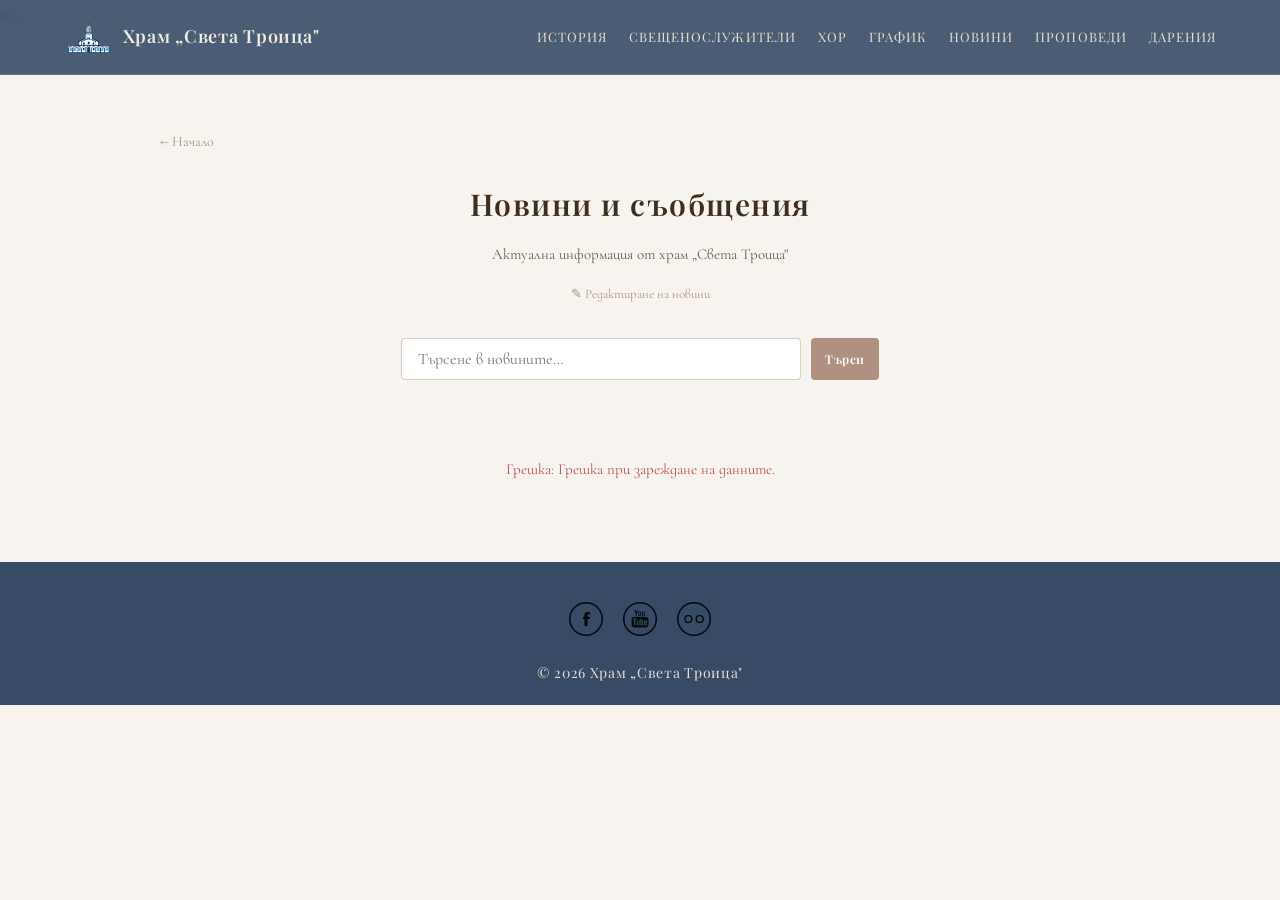
<file: novini.html>
van<!DOCTYPE html>
<html lang="bg">
<head>
  <meta charset="UTF-8">
  <title>Новини – Храм „Света Троица"</title>
  <meta name="viewport" content="width=device-width, initial-scale=1.0">
  <meta name="description" content="Новини и съобщения от храм Света Троица, София.">

  <link rel="icon" type="image/png" href="/favicon.png">
  <link rel="canonical" href="https://svetatroica.com/novini.html">

  <!-- Fonts -->
  <link rel="preconnect" href="https://fonts.googleapis.com">
  <link rel="preconnect" href="https://fonts.gstatic.com" crossorigin>
  <link href="https://fonts.googleapis.com/css2?family=Cormorant+Garamond:ital,wght@0,400;0,500;0,600;0,700;1,400&family=Playfair+Display:ital,wght@0,400;0,600;0,700;1,400&family=Lora:ital,wght@0,400;0,500;0,600;0,700;1,400&display=swap" rel="stylesheet">

  <!-- CSS -->
  <link rel="stylesheet" href="css/style.css">
  <link rel="stylesheet" href="css/services.css">
  <link rel="stylesheet" href="css/news.css">
</head>

<body id="top">

<!-- ═══════ HEADER ═══════ -->
<header class="site-header">
  <div class="header-inner">
    <div class="logo">
      <a href="index.html">
        <img src="images/logo.png" alt="Храм Света Троица" loading="lazy">
        <span>Храм „Света Троица"</span>
      </a>
    </div>

    <button class="hamburger" id="hamburger"
            aria-label="Отвори меню"
            aria-controls="main-menu"
            aria-expanded="false"
            type="button">
      <span></span><span></span><span></span>
    </button>

    <nav class="main-nav" id="main-menu">
      <ul>
        <li><a href="index.html#history">История</a></li>
        <li><a href="index.html#clergy">Свещенослужители</a></li>
        <li><a href="index.html#musician">Хор</a></li>
        <li><a href="sedmichno-razpisanie.html">График</a></li>
        <li><a href="novini.html">Новини</a></li>
        <li><a href="propovedi.html">Проповеди</a></li>
        <li><a href="index.html#donations">Дарения</a></li>
      </ul>
    </nav>
  </div>
</header>

<!-- ═══════ MAIN CONTENT ═══════ -->
<main class="services-page">
  <a href="index.html" class="back-link">Начало</a>

  <h1>Новини и съобщения</h1>
  <p class="subtitle">Актуална информация от храм „Света Троица"</p>
  <p class="admin-edit-link"><a href="admin/news.php">✎ Редактиране на новини</a></p>

  <!-- search -->
  <div class="news-search-bar">
    <label for="news-search" class="sr-only">Търсене в новините</label>
    <input type="text" id="news-search" placeholder="Търсене в новините…">
    <button id="news-search-btn" class="btn btn-primary btn-sm">Търси</button>
  </div>

  <!-- news list container – filled by JS -->
  <div id="news-container"></div>

  <!-- load more -->
  <div class="news-more-wrap">
    <button id="load-more" class="btn btn-secondary" style="display:none;">Зареди още</button>
  </div>
</main>

<!-- ═══════ FOOTER ═══════ -->
<footer class="site-footer">
  <div class="social-links">
    <a href="https://www.facebook.com/sveta.troica.sofia" target="_blank" rel="noopener">
      <img src="images/facebook.png" alt="Facebook">
    </a>
    <a href="https://www.youtube.com/@SvetaTroica" target="_blank" rel="noopener">
      <img src="images/youtube.png" alt="YouTube">
    </a>
    <a href="http://www.flickr.com/photos/svetatroicasofia/" target="_blank" rel="noopener">
      <img src="images/flickr.png" alt="Flickr">
    </a>
  </div>
  <p><br>&copy; 2026 Храм „Света Троица"</p>
</footer>

<script src="js/main.js"></script>
<script src="js/news.js"></script>
</body>
</html>
</file>
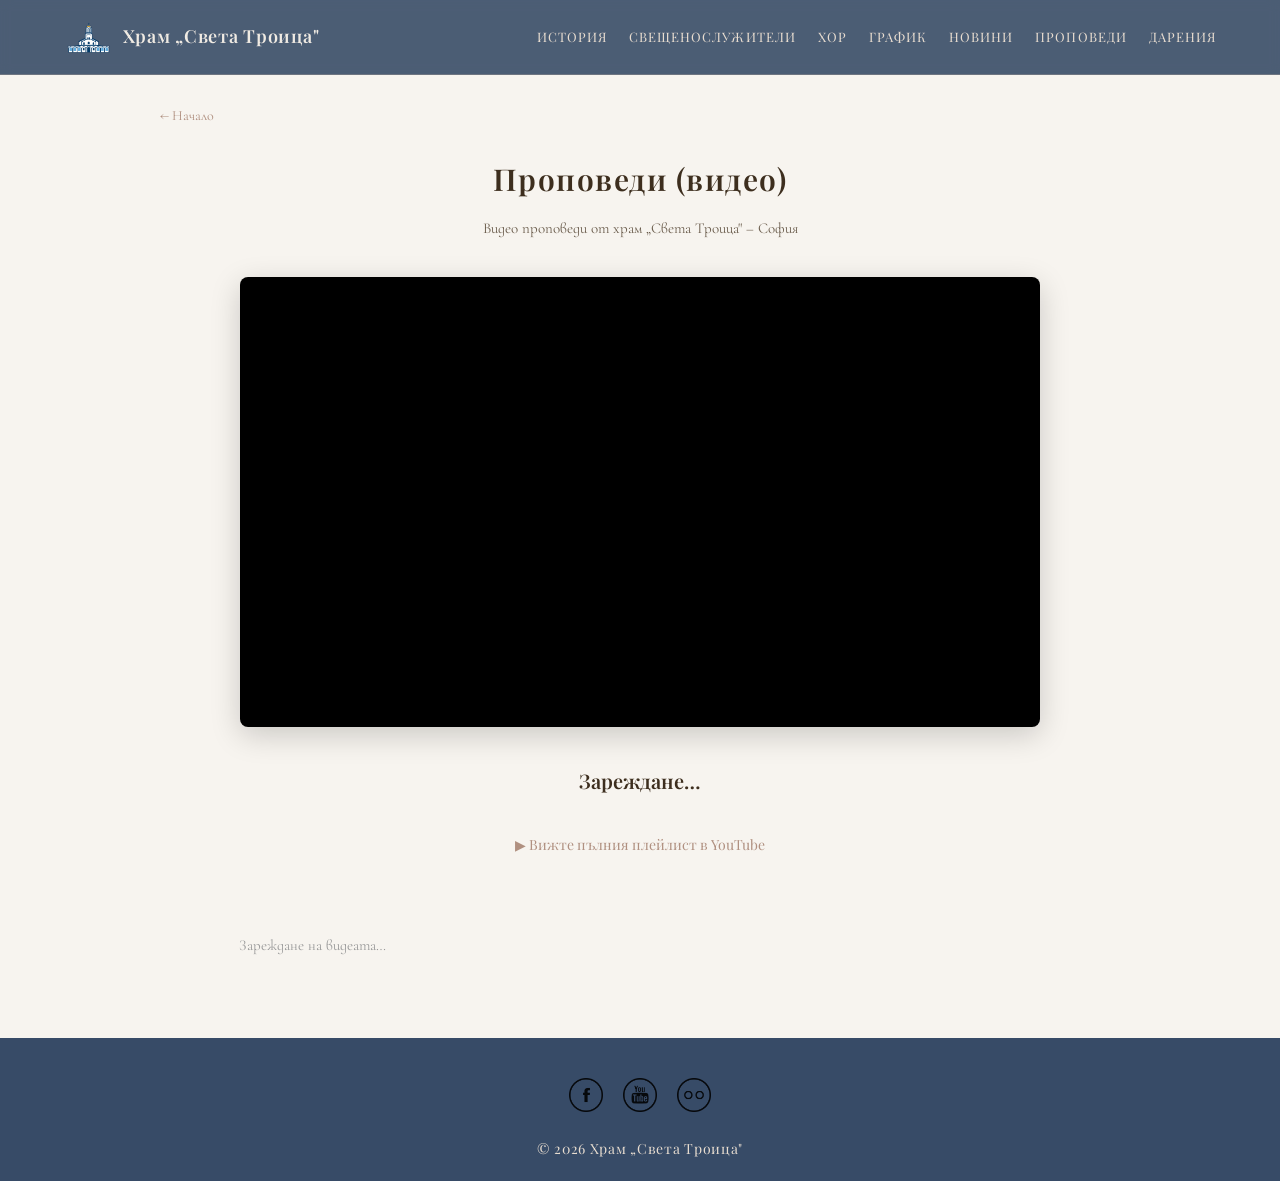
<file: propovedi.html>
<!DOCTYPE html>
<html lang="bg">
<head>
  <meta charset="UTF-8">
  <title>Проповеди (видео) – Храм „Света Троица"</title>
  <meta name="viewport" content="width=device-width, initial-scale=1.0">
  <meta name="description" content="Видео проповеди от храм Света Троица, София. Гледайте най-новите проповеди директно от сайта.">

  <link rel="icon" type="image/png" href="/favicon.png">
  <link rel="canonical" href="https://svetatroica.com/propovedi.html">

  <!-- Fonts -->
  <link rel="preconnect" href="https://fonts.googleapis.com">
  <link rel="preconnect" href="https://fonts.gstatic.com" crossorigin>
  <link href="https://fonts.googleapis.com/css2?family=Cormorant+Garamond:ital,wght@0,400;0,500;0,600;0,700;1,400&family=Playfair+Display:ital,wght@0,400;0,600;0,700;1,400&family=Lora:ital,wght@0,400;0,500;0,600;0,700;1,400&display=swap" rel="stylesheet">

  <!-- CSS -->
  <link rel="stylesheet" href="css/style.css">
  <link rel="stylesheet" href="css/services.css">
  <link rel="stylesheet" href="css/propovedi.css">
</head>

<body id="top">

<!-- ═══════ HEADER ═══════ -->
<header class="site-header">
  <div class="header-inner">
    <div class="logo">
      <a href="index.html">
        <img src="images/logo.png" alt="Храм Света Троица" loading="lazy">
        <span>Храм „Света Троица"</span>
      </a>
    </div>

    <button class="hamburger" id="hamburger"
            aria-label="Отвори меню"
            aria-controls="main-menu"
            aria-expanded="false"
            type="button">
      <span></span><span></span><span></span>
    </button>

    <nav class="main-nav" id="main-menu">
      <ul>
        <li><a href="index.html#history">История</a></li>
        <li><a href="index.html#clergy">Свещенослужители</a></li>
        <li><a href="index.html#musician">Хор</a></li>
        <li><a href="sedmichno-razpisanie.html">График</a></li>
        <li><a href="novini.html">Новини</a></li>
        <li><a href="propovedi.html">Проповеди</a></li>
        <li><a href="index.html#donations">Дарения</a></li>
      </ul>
    </nav>
  </div>
</header>

<!-- ═══════ MAIN CONTENT ═══════ -->
<main class="services-page">
  <a href="index.html" class="back-link">Начало</a>

  <h1>Проповеди (видео)</h1>
  <p class="subtitle">Видео проповеди от храм „Света Троица" – София</p>

  <!-- Embedded YouTube player -->
  <div class="video-player-wrap">
    <div id="video-player"></div>
  </div>

  <!-- Now playing info -->
  <div class="now-playing">
    <h2 id="now-title">Зареждане…</h2>
    <p id="now-date"></p>
  </div>

  <!-- Link to full playlist on YouTube -->
  <div class="playlist-link">
    <a href="https://www.youtube.com/playlist?list=PLWG1YRkVOS2Lsy7tcgrt92KgLELY3044r"
       target="_blank" rel="noopener">
      ▶ Вижте пълния плейлист в YouTube
    </a>
  </div>

  <!-- Video grid — filled by JS -->
  <div id="video-grid" class="video-grid">
    <p class="videos-loading">Зареждане на видеата…</p>
  </div>
</main>

<!-- ═══════ FOOTER ═══════ -->
<footer class="site-footer">
  <div class="social-links">
    <a href="https://www.facebook.com/sveta.troica.sofia" target="_blank" rel="noopener">
      <img src="images/facebook.png" alt="Facebook">
    </a>
    <a href="https://www.youtube.com/@SvetaTroica" target="_blank" rel="noopener">
      <img src="images/youtube.png" alt="YouTube">
    </a>
    <a href="http://www.flickr.com/photos/svetatroicasofia/" target="_blank" rel="noopener">
      <img src="images/flickr.png" alt="Flickr">
    </a>
  </div>
  <p><br>&copy; 2026 Храм „Света Троица"</p>
</footer>

<script src="js/main.js"></script>
<script src="js/propovedi.js"></script>
</body>
</html>
</file>
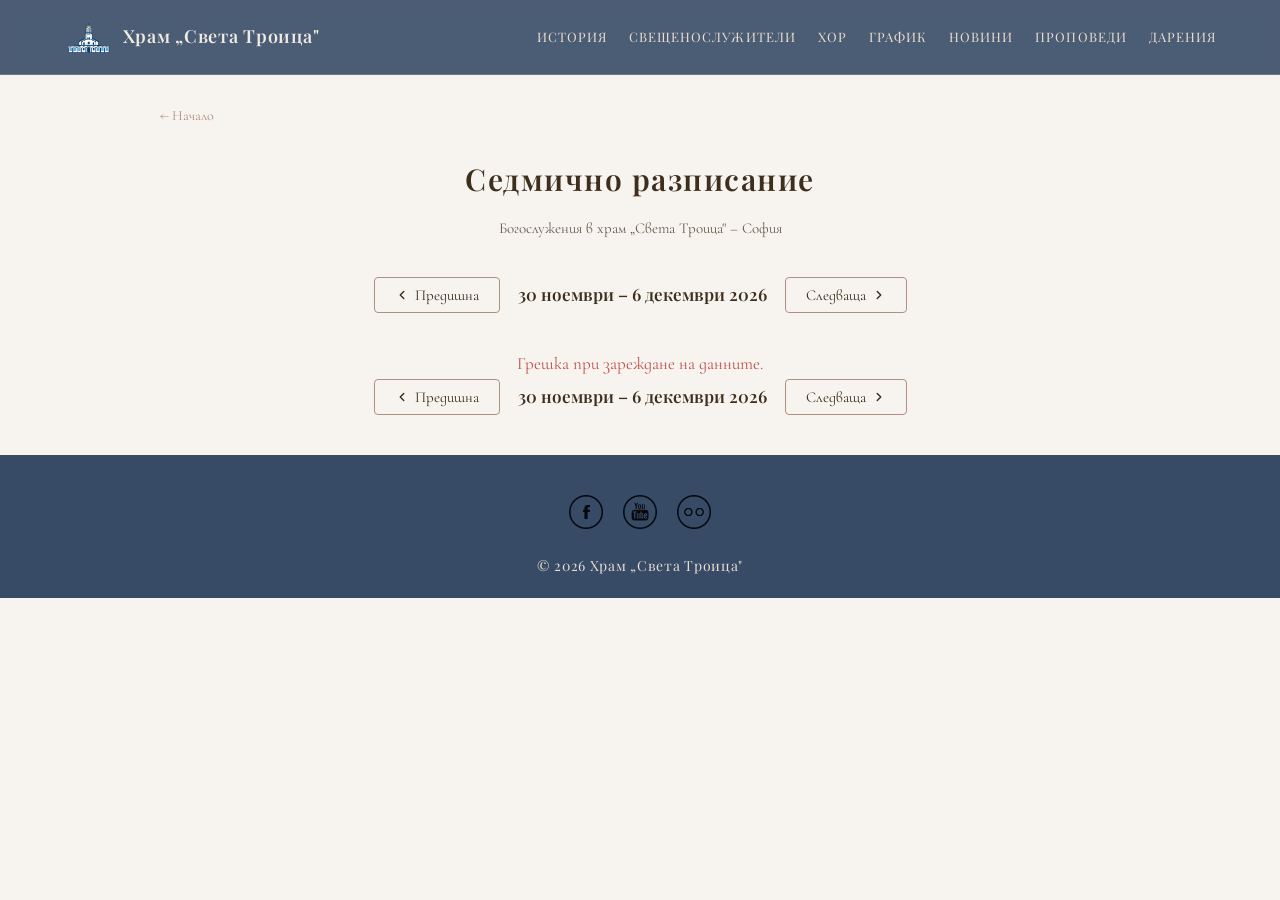
<file: sedmichno-razpisanie.html>
<!DOCTYPE html>
<html lang="bg">
<head>
  <meta charset="UTF-8">
  <title>Седмично разписание – Храм „Света Троица"</title>
  <meta name="viewport" content="width=device-width, initial-scale=1.0">
  <meta name="description" content="Седмично разписание на богослуженията в храм Света Троица, София.">

  <link rel="icon" type="image/png" href="/favicon.png">
  <link rel="canonical" href="https://svetatroica.com/sedmichno-razpisanie.html">

  <!-- Fonts -->
  <link rel="preconnect" href="https://fonts.googleapis.com">
  <link rel="preconnect" href="https://fonts.gstatic.com" crossorigin>
  <link href="https://fonts.googleapis.com/css2?family=Cormorant+Garamond:ital,wght@0,400;0,500;0,600;0,700;1,400&family=Playfair+Display:ital,wght@0,400;0,600;0,700;1,400&family=Lora:ital,wght@0,400;0,500;0,600;0,700;1,400&display=swap" rel="stylesheet">

  <!-- CSS -->
  <link rel="stylesheet" href="css/style.css">
  <link rel="stylesheet" href="css/services.css">
</head>

<body id="top">

<!-- ═══════ HEADER (same as index) ═══════ -->
<header class="site-header">
  <div class="header-inner">
    <div class="logo">
      <a href="index.html">
        <img src="images/logo.png" alt="Храм Света Троица" loading="lazy">
        <span>Храм „Света Троица"</span>
      </a>
    </div>

    <button class="hamburger" id="hamburger"
            aria-label="Отвори меню"
            aria-controls="main-menu"
            aria-expanded="false"
            type="button">
      <span></span><span></span><span></span>
    </button>

    <nav class="main-nav" id="main-menu">
      <ul>
        <li><a href="index.html#history">История</a></li>
        <li><a href="index.html#clergy">Свещенослужители</a></li>
        <li><a href="index.html#musician">Хор</a></li>
        <li><a href="sedmichno-razpisanie.html">График</a></li>
        <li><a href="novini.html">Новини</a></li>
        <li><a href="propovedi.html">Проповеди</a></li>
        <li><a href="index.html#donations">Дарения</a></li>
      </ul>
    </nav>
  </div>
</header>

<!-- ═══════ MAIN CONTENT ═══════ -->
<main class="services-page">
  <a href="index.html" class="back-link">Начало</a>

  <h1>Седмично разписание</h1>
  <p class="subtitle">Богослужения в храм „Света Троица" – София</p>
  <!-- <p class="admin-edit-link"><a href="admin/services.php">✎ Редактиране на служби</a></p> -->

  <!-- week navigation -->
  <div class="week-nav">
    <button id="prev-week" title="Предишна седмица"><svg width="14" height="14" viewBox="0 0 24 24" fill="none" stroke="currentColor" stroke-width="2.5" stroke-linecap="round" stroke-linejoin="round"><polyline points="15 18 9 12 15 6"></polyline></svg> Предишна</button>
    <span class="week-label" id="week-label"></span>
    <button id="next-week" title="Следваща седмица">Следваща <svg width="14" height="14" viewBox="0 0 24 24" fill="none" stroke="currentColor" stroke-width="2.5" stroke-linecap="round" stroke-linejoin="round"><polyline points="9 6 15 12 9 18"></polyline></svg></button>
  </div>

  <!-- duty priest for the week -->
  <div id="duty-priest" class="duty-priest"></div>

  <!-- schedule container – filled by JS -->
  <div id="schedule-container"></div>

  <!-- bottom week navigation -->
  <div class="week-nav">
    <button id="prev-week-bottom" title="Предишна седмица"><svg width="14" height="14" viewBox="0 0 24 24" fill="none" stroke="currentColor" stroke-width="2.5" stroke-linecap="round" stroke-linejoin="round"><polyline points="15 18 9 12 15 6"></polyline></svg> Предишна</button>
    <span class="week-label" id="week-label-bottom"></span>
    <button id="next-week-bottom" title="Следваща седмица">Следваща <svg width="14" height="14" viewBox="0 0 24 24" fill="none" stroke="currentColor" stroke-width="2.5" stroke-linecap="round" stroke-linejoin="round"><polyline points="9 6 15 12 9 18"></polyline></svg></button>
  </div>
</main>

<!-- ═══════ FOOTER ═══════ -->
<footer class="site-footer">
  <div class="social-links">
    <a href="https://www.facebook.com/sveta.troica.sofia" target="_blank" rel="noopener">
      <img src="images/facebook.png" alt="Facebook">
    </a>
    <a href="https://www.youtube.com/@SvetaTroica" target="_blank" rel="noopener">
      <img src="images/youtube.png" alt="YouTube">
    </a>
    <a href="http://www.flickr.com/photos/svetatroicasofia/" target="_blank" rel="noopener">
      <img src="images/flickr.png" alt="Flickr">
    </a>
  </div>
  <p><br>© 2026 Храм „Света Троица"</p>
</footer>

<script src="js/main.js"></script>
<script src="js/schedule.js?v=6"></script>
</body>
</html>
</file>
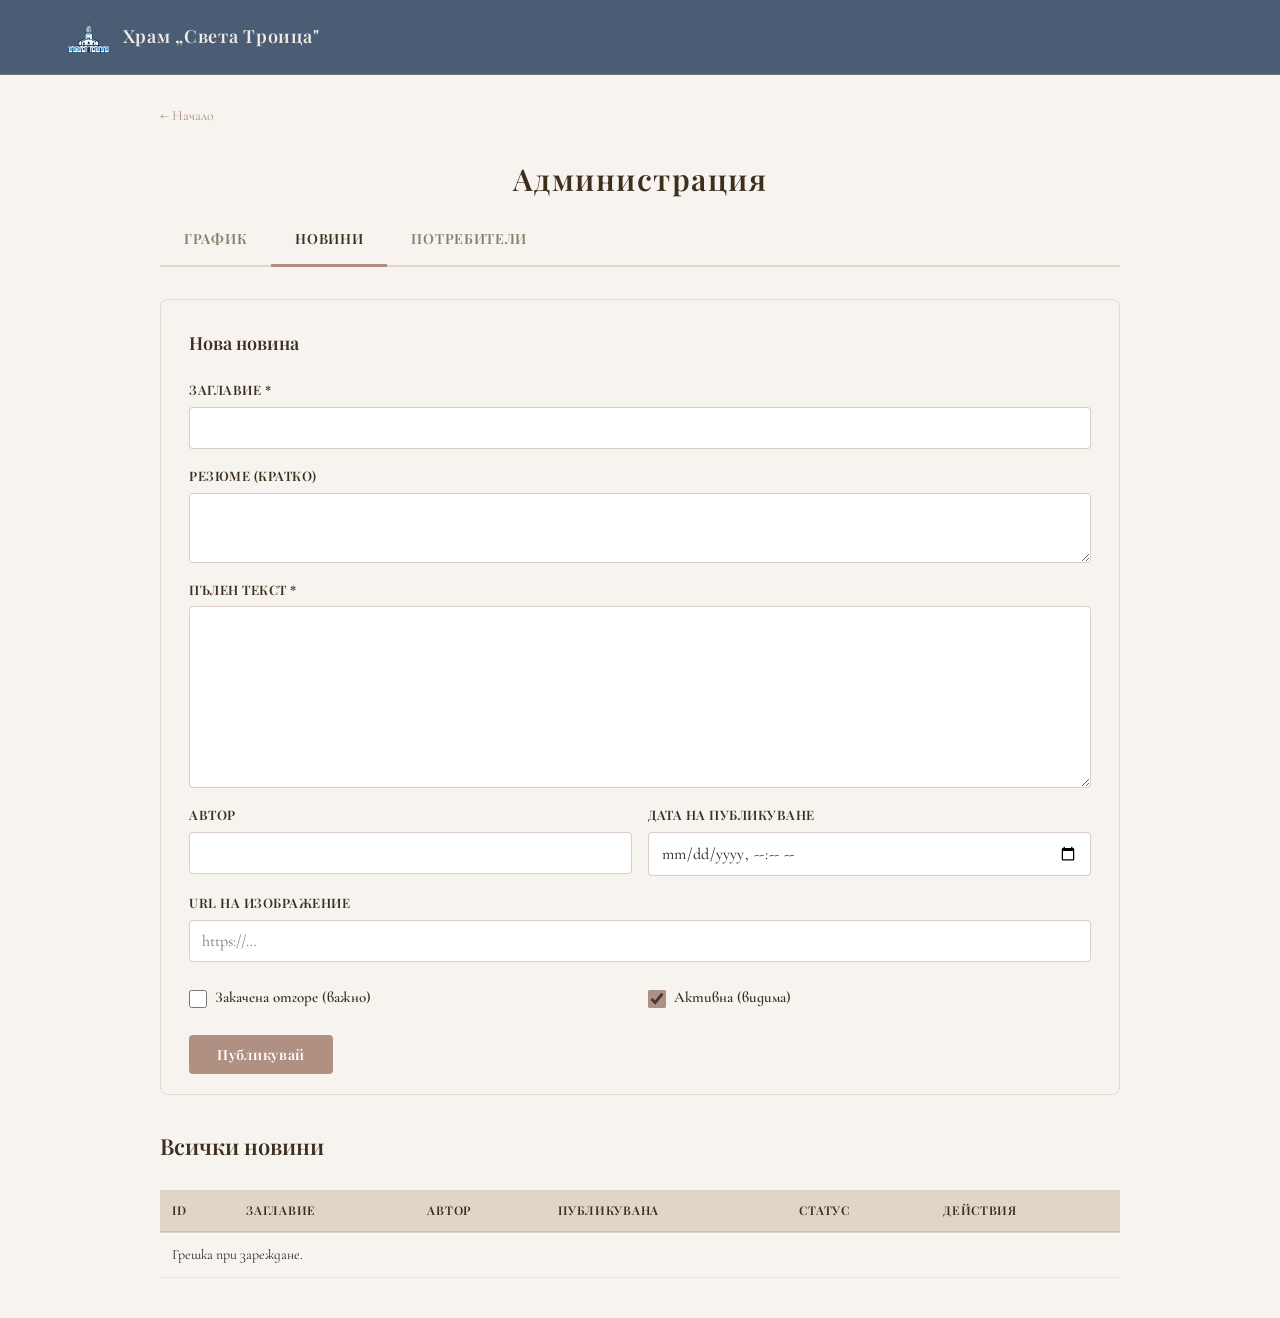
<file: admin/news.html>
<!DOCTYPE html>
<html lang="bg">
<head>
  <meta charset="UTF-8">
  <title>Администрация – Новини | Храм „Света Троица"</title>
  <meta name="viewport" content="width=device-width, initial-scale=1.0">
  <meta name="robots" content="noindex, nofollow">

  <link rel="icon" type="image/png" href="/favicon.png">

  <!-- Fonts -->
  <link rel="preconnect" href="https://fonts.googleapis.com">
  <link rel="preconnect" href="https://fonts.gstatic.com" crossorigin>
  <link href="https://fonts.googleapis.com/css2?family=Cormorant+Garamond:ital,wght@0,400;0,500;0,600;0,700;1,400&family=Playfair+Display:ital,wght@0,400;0,600;0,700;1,400&family=Lora:ital,wght@0,400;0,500;0,600;0,700;1,400&display=swap" rel="stylesheet">

  <!-- CSS -->
  <link rel="stylesheet" href="../css/style.css">
  <link rel="stylesheet" href="../css/services.css">
  <link rel="stylesheet" href="../css/news.css">
  <link rel="stylesheet" href="../css/admin.css">
</head>

<body id="top">

<!-- ═══════ HEADER ═══════ -->
<header class="site-header">
  <div class="header-inner">
    <div class="logo">
      <a href="../index.html">
        <img src="../images/logo.png" alt="Храм Света Троица" loading="lazy">
        <span>Храм „Света Троица"</span>
      </a>
    </div>
  </div>
</header>

<!-- ═══════ MAIN ═══════ -->
<main class="services-page">
  <a href="../index.html" class="back-link">Начало</a>

  <h1>Администрация</h1>

  <!-- admin tabs -->
  <nav class="admin-tabs">
    <a href="services.html">График</a>
    <a href="news.html" class="active">Новини</a>
    <a href="users.html">Потребители</a>
  </nav>

  <!-- ── CREATE / EDIT FORM ── -->
  <div class="form-panel" id="form-panel">
    <h3 id="form-title">Нова новина</h3>

    <form id="news-form" autocomplete="off">
      <input type="hidden" id="edit-id" value="">

      <div class="form-grid">
        <div class="form-group full">
          <label for="f-title">Заглавие *</label>
          <input type="text" id="f-title" required>
        </div>

        <div class="form-group full">
          <label for="f-summary">Резюме (кратко)</label>
          <textarea id="f-summary" rows="2"></textarea>
        </div>

        <div class="form-group full">
          <label for="f-body">Пълен текст *</label>
          <textarea id="f-body" rows="8" required></textarea>
        </div>

        <div class="form-group">
          <label for="f-author">Автор</label>
          <input type="text" id="f-author">
        </div>

        <div class="form-group">
          <label for="f-published">Дата на публикуване</label>
          <input type="datetime-local" id="f-published">
        </div>

        <div class="form-group full">
          <label for="f-image">URL на изображение</label>
          <input type="url" id="f-image" placeholder="https://…">
        </div>

        <div class="form-group">
          <div class="form-check">
            <input type="checkbox" id="f-pinned">
            <label for="f-pinned">Закачена отгоре (важно)</label>
          </div>
        </div>

        <div class="form-group">
          <div class="form-check">
            <input type="checkbox" id="f-active" checked>
            <label for="f-active">Активна (видима)</label>
          </div>
        </div>
      </div>

      <div class="form-actions">
        <button type="submit" class="btn btn-primary" id="btn-save">Публикувай</button>
        <button type="button" class="btn btn-secondary" id="btn-cancel" style="display:none;">Отказ</button>
      </div>
    </form>
  </div>

  <!-- ── TABLE ── -->
  <div class="admin-header-row">
    <h2>Всички новини</h2>
  </div>

  <div class="table-wrap">
    <table class="services-table" id="news-table">
      <thead>
        <tr>
          <th>ID</th>
          <th>Заглавие</th>
          <th>Автор</th>
          <th>Публикувана</th>
          <th>Статус</th>
          <th>Действия</th>
        </tr>
      </thead>
      <tbody id="news-tbody"></tbody>
    </table>
  </div>
</main>

<!-- toast -->
<div class="toast" id="toast"></div>

<script src="../js/admin-news.js"></script>
</body>
</html>
</file>
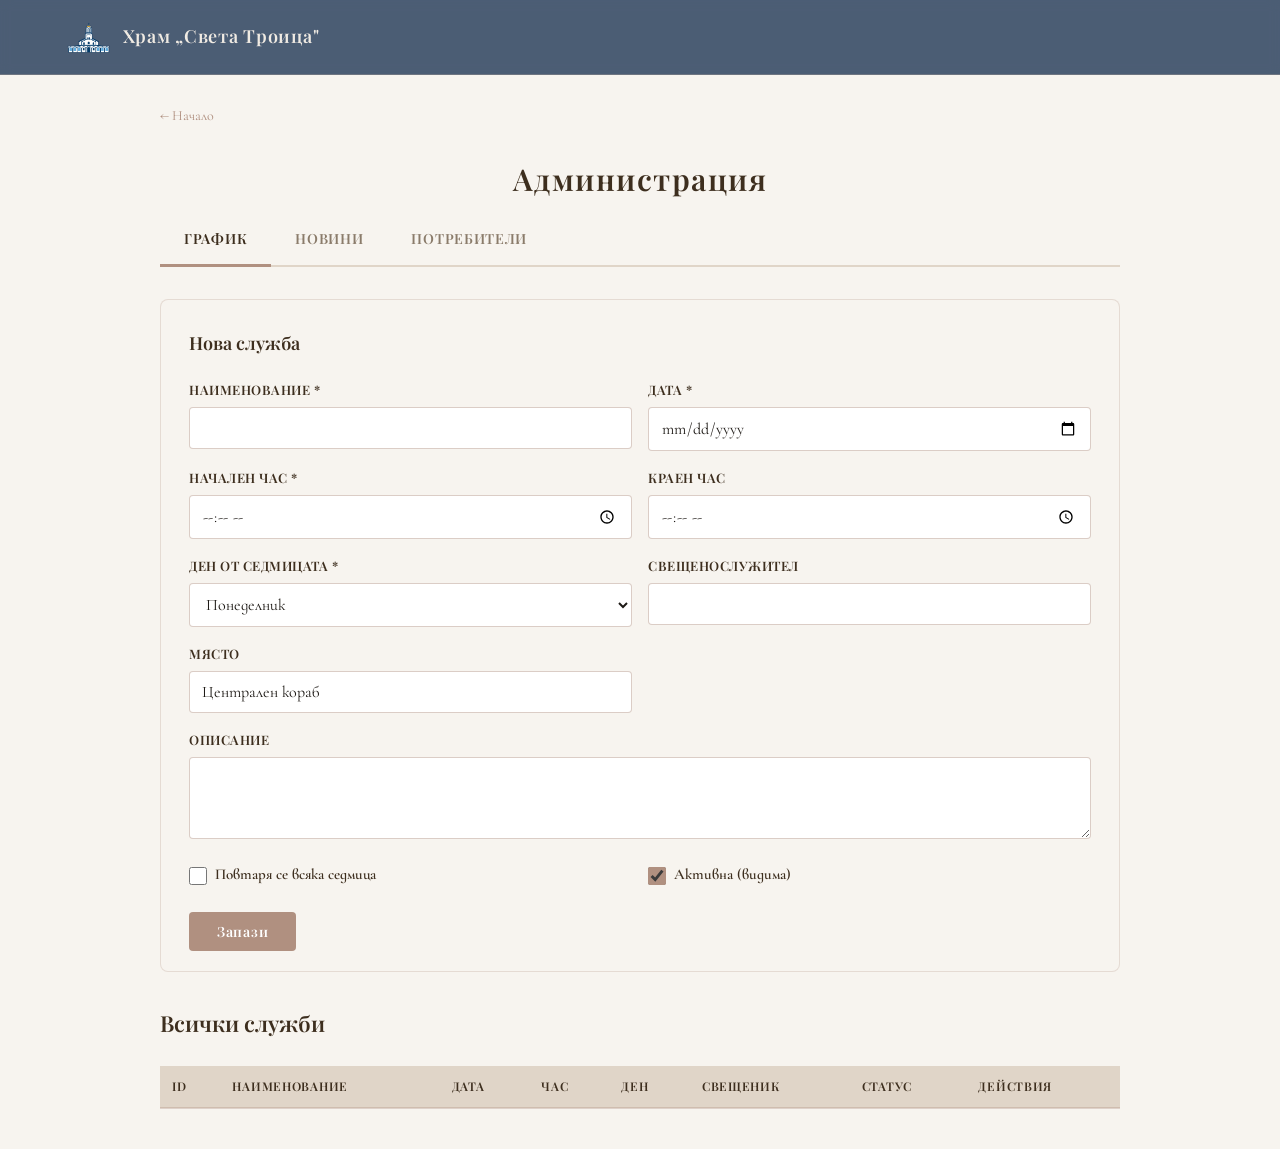
<file: admin/services.html>
<!DOCTYPE html>
<html lang="bg">
<head>
  <meta charset="UTF-8">
  <title>Администрация – График | Храм „Света Троица"</title>
  <meta name="viewport" content="width=device-width, initial-scale=1.0">
  <meta name="robots" content="noindex, nofollow">

  <link rel="icon" type="image/png" href="/favicon.png">

  <!-- Fonts -->
  <link rel="preconnect" href="https://fonts.googleapis.com">
  <link rel="preconnect" href="https://fonts.gstatic.com" crossorigin>
  <link href="https://fonts.googleapis.com/css2?family=Cormorant+Garamond:ital,wght@0,400;0,500;0,600;0,700;1,400&family=Playfair+Display:ital,wght@0,400;0,600;0,700;1,400&family=Lora:ital,wght@0,400;0,500;0,600;0,700;1,400&display=swap" rel="stylesheet">

  <!-- CSS -->
  <link rel="stylesheet" href="../css/style.css">
  <link rel="stylesheet" href="../css/services.css">
  <link rel="stylesheet" href="../css/admin.css">
</head>

<body id="top">

<!-- ═══════ HEADER ═══════ -->
<header class="site-header">
  <div class="header-inner">
    <div class="logo">
      <a href="../index.html">
        <img src="../images/logo.png" alt="Храм Света Троица" loading="lazy">
        <span>Храм „Света Троица"</span>
      </a>
    </div>
  </div>
</header>

<!-- ═══════ MAIN ═══════ -->
<main class="services-page">
  <a href="../index.html" class="back-link">Начало</a>

  <h1>Администрация</h1>

  <!-- admin tabs -->
  <nav class="admin-tabs">
    <a href="services.html" class="active">График</a>
    <a href="news.html">Новини</a>
    <a href="users.html">Потребители</a>
  </nav>

  <!-- ── CREATE / EDIT FORM ── -->
  <div class="form-panel" id="form-panel">
    <h3 id="form-title">Нова служба</h3>

    <form id="service-form" autocomplete="off">
      <input type="hidden" id="edit-id" value="">

      <div class="form-grid">
        <div class="form-group">
          <label for="f-title">Наименование *</label>
          <input type="text" id="f-title" required>
        </div>

        <div class="form-group">
          <label for="f-date">Дата *</label>
          <input type="date" id="f-date" required>
        </div>

        <div class="form-group">
          <label for="f-start">Начален час *</label>
          <input type="time" id="f-start" required>
        </div>

        <div class="form-group">
          <label for="f-end">Краен час</label>
          <input type="time" id="f-end">
        </div>

        <div class="form-group">
          <label for="f-day">Ден от седмицата *</label>
          <select id="f-day" required>
            <option value="1">Понеделник</option>
            <option value="2">Вторник</option>
            <option value="3">Сряда</option>
            <option value="4">Четвъртък</option>
            <option value="5">Петък</option>
            <option value="6">Събота</option>
            <option value="7">Неделя</option>
          </select>
        </div>

        <div class="form-group">
          <label for="f-priest">Свещенослужител</label>
          <input type="text" id="f-priest">
        </div>

        <div class="form-group">
          <label for="f-location">Място</label>
          <input type="text" id="f-location" value="Централен кораб">
        </div>

        <div class="form-group full">
          <label for="f-desc">Описание</label>
          <textarea id="f-desc" rows="3"></textarea>
        </div>

        <div class="form-group">
          <div class="form-check">
            <input type="checkbox" id="f-recurring">
            <label for="f-recurring">Повтаря се всяка седмица</label>
          </div>
        </div>

        <div class="form-group">
          <div class="form-check">
            <input type="checkbox" id="f-active" checked>
            <label for="f-active">Активна (видима)</label>
          </div>
        </div>
      </div>

      <div class="form-actions">
        <button type="submit" class="btn btn-primary" id="btn-save">Запази</button>
        <button type="button" class="btn btn-secondary" id="btn-cancel" style="display:none;">Отказ</button>
      </div>
    </form>
  </div>

  <!-- ── TABLE ── -->
  <div class="admin-header-row">
    <h2>Всички служби</h2>
  </div>

  <div class="table-wrap">
    <table class="services-table" id="services-table">
      <thead>
        <tr>
          <th>ID</th>
          <th>Наименование</th>
          <th>Дата</th>
          <th>Час</th>
          <th>Ден</th>
          <th>Свещеник</th>
          <th>Статус</th>
          <th>Действия</th>
        </tr>
      </thead>
      <tbody id="services-tbody"></tbody>
    </table>
  </div>
</main>

<!-- toast -->
<div class="toast" id="toast"></div>

<script src="../js/admin-services.js"></script>
</body>
</html>
</file>
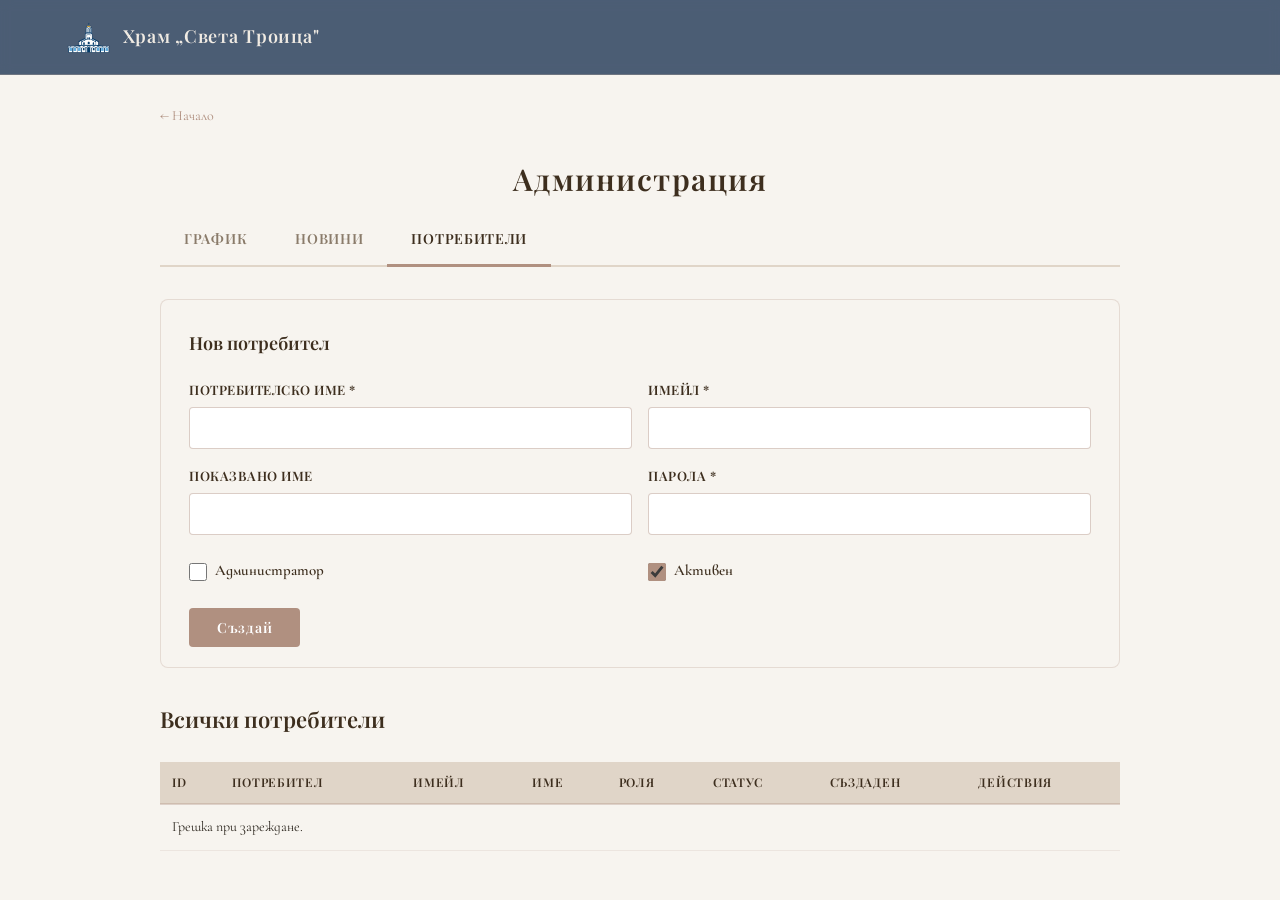
<file: admin/users.html>
<!DOCTYPE html>
<html lang="bg">
<head>
  <meta charset="UTF-8">
  <title>Администрация – Потребители | Храм „Света Троица"</title>
  <meta name="viewport" content="width=device-width, initial-scale=1.0">
  <meta name="robots" content="noindex, nofollow">

  <link rel="icon" type="image/png" href="/favicon.png">

  <!-- Fonts -->
  <link rel="preconnect" href="https://fonts.googleapis.com">
  <link rel="preconnect" href="https://fonts.gstatic.com" crossorigin>
  <link href="https://fonts.googleapis.com/css2?family=Cormorant+Garamond:ital,wght@0,400;0,500;0,600;0,700;1,400&family=Playfair+Display:ital,wght@0,400;0,600;0,700;1,400&family=Lora:ital,wght@0,400;0,500;0,600;0,700;1,400&display=swap" rel="stylesheet">

  <!-- CSS -->
  <link rel="stylesheet" href="../css/style.css">
  <link rel="stylesheet" href="../css/services.css">
  <link rel="stylesheet" href="../css/admin.css">
</head>

<body id="top">

<!-- ═══════ HEADER ═══════ -->
<header class="site-header">
  <div class="header-inner">
    <div class="logo">
      <a href="../index.html">
        <img src="../images/logo.png" alt="Храм Света Троица" loading="lazy">
        <span>Храм „Света Троица"</span>
      </a>
    </div>
  </div>
</header>

<!-- ═══════ MAIN ═══════ -->
<main class="services-page">
  <a href="../index.html" class="back-link">Начало</a>

  <h1>Администрация</h1>

  <!-- admin tabs -->
  <nav class="admin-tabs">
    <a href="services.html">График</a>
    <a href="news.html">Новини</a>
    <a href="users.html" class="active">Потребители</a>
  </nav>

  <!-- ── CREATE / EDIT FORM ── -->
  <div class="form-panel" id="form-panel">
    <h3 id="form-title">Нов потребител</h3>

    <form id="user-form" autocomplete="off">
      <input type="hidden" id="edit-id" value="">

      <div class="form-grid">
        <div class="form-group">
          <label for="f-username">Потребителско име *</label>
          <input type="text" id="f-username" required autocomplete="off">
        </div>

        <div class="form-group">
          <label for="f-email">Имейл *</label>
          <input type="email" id="f-email" required autocomplete="off">
        </div>

        <div class="form-group">
          <label for="f-display">Показвано име</label>
          <input type="text" id="f-display">
        </div>

        <div class="form-group">
          <label for="f-password" id="lbl-password">Парола *</label>
          <input type="password" id="f-password" autocomplete="new-password">
          <small id="password-hint" style="color:#8a7b6a;font-size:12px;margin-top:3px;display:none;">
            Оставете празно, за да запазите текущата парола.
          </small>
        </div>

        <div class="form-group">
          <div class="form-check">
            <input type="checkbox" id="f-admin">
            <label for="f-admin">Администратор</label>
          </div>
        </div>

        <div class="form-group">
          <div class="form-check">
            <input type="checkbox" id="f-active" checked>
            <label for="f-active">Активен</label>
          </div>
        </div>
      </div>

      <div class="form-actions">
        <button type="submit" class="btn btn-primary" id="btn-save">Създай</button>
        <button type="button" class="btn btn-secondary" id="btn-cancel" style="display:none;">Отказ</button>
      </div>
    </form>
  </div>

  <!-- ── TABLE ── -->
  <div class="admin-header-row">
    <h2>Всички потребители</h2>
  </div>

  <div class="table-wrap">
    <table class="services-table" id="users-table">
      <thead>
        <tr>
          <th>ID</th>
          <th>Потребител</th>
          <th>Имейл</th>
          <th>Име</th>
          <th>Роля</th>
          <th>Статус</th>
          <th>Създаден</th>
          <th>Действия</th>
        </tr>
      </thead>
      <tbody id="users-tbody"></tbody>
    </table>
  </div>
</main>

<!-- toast -->
<div class="toast" id="toast"></div>

<script src="../js/admin-users.js"></script>
</body>
</html>
</file>
<file: css/style.css>
/* =========================
   THEME  — palette drawn from hero.jpg
   Sky / deep slate-blue  : #304060 → #3d5070
   Church stone / warm sand: #c0b0a0 → #e8ddd0
   Dusty rose accent       : #a08080 → #b09080
   Dark text               : #1e1a16
========================= */
:root {
  /* backgrounds */
  --stone-light:   #f0ebe3;   /* lightest warm stone — section bg */
  --stone-lighter: #f7f4ef;   /* near-white stone — alternate section */
  --stone-mid:     #e0d5c8;   /* mid stone — info bar, borders */

  /* accent */
  --gold-accent:   #b09080;   /* dusty rose-terracotta from church walls */
  --gold-accent-light: #c8b4a4;

  /* header / footer — deep slate-blue sky */
  --header-bg:        rgba(52, 72, 100, 0.88);
  --header-bg-strong: rgba(52, 72, 100, 0.98);
  --header-border:    rgba(192, 176, 160, 0.30);

  /* text */
  --text-dark:  #1e1a16;      /* near-black warm */
  --text-body:  #2e2820;
  --title:      #3d2e1e;      /* deep warm brown — headings */

  scroll-padding-top: 32px;
}

section[id] {
  scroll-margin-top: 32px;
}

/* =========================
   RESET + BASE
========================= */
* { margin: 0; padding: 0; box-sizing: border-box; }

html { scroll-behavior: auto; }
html, body { width: 100%; overflow-x: hidden; }

body {
  font-family: 'Cormorant Garamond', Georgia, serif;
  font-size: 17px;
  line-height: 1.75;
  color: var(--text-body);
  background: var(--stone-lighter);
  padding-top: 0;
}

img, iframe { max-width: 100%; }

/* =========================
   HEADER
========================= */
.site-header {
  position: fixed;
  top: 0;
  left: 0;
  width: 100%;
  background: var(--header-bg);
  backdrop-filter: blur(6px);
  border-bottom: 1px solid var(--header-border);
  z-index: 1000;
}

.header-inner {
  max-width: 1200px;
  margin: 0 auto;
  padding: 20px 24px;
  display: flex;
  justify-content: space-between;
  align-items: center;
  gap: 12px;
}

.logo a {
  display: flex;
  align-items: center;
  gap: 10px;
  text-decoration: none;
  color: #f0ebe3;
  font-family: 'Playfair Display', serif;
  font-size: 18px;
  font-weight: 600;
  letter-spacing: 0.04em;
}

.logo img {
  height: 34px;
  width: auto;
}

.logo span { white-space: nowrap; }

/* =========================
   NAV (DESKTOP)
========================= */
.main-nav ul {
  list-style: none;
  display: flex;
  gap: 22px;
  align-items: center;
}

.main-nav a {
  text-decoration: none;
  color: #e8ddd0;
  font-family: 'Playfair Display', serif;
  font-size: 13px;
  letter-spacing: 0.08em;
  text-transform: uppercase;
  transition: color 0.2s ease;
}

.main-nav a:hover { color: var(--gold-accent-light); }

/* =========================
   HAMBURGER
========================= */
.hamburger {
  display: none;
  width: 44px;
  height: 44px;
  border: 0;
  background: transparent;
  cursor: pointer;
  flex-direction: column;
  justify-content: center;
  align-items: center;
  gap: 6px;
}

.hamburger span {
  width: 26px;
  height: 3px;
  background: #e8ddd0;
  border-radius: 2px;
}

/* =========================
   HERO
========================= */
.hero-full {
  position: relative;
  height: 75vh;
  background-image: url("../images/hero.jpg");
  background-size: cover;
  background-position: center 30%;
  margin-top: 80px;        /* push below the fixed header */
}


/* =========================
   SECTIONS
========================= */
.section {
  padding: 50px 20px;
  background: var(--stone-light);
}

.section.light { background: var(--stone-lighter); }

.section-inner {
  max-width: 900px;
  margin: 0 auto;
}

.section h2 {
  font-family: 'Playfair Display', serif;
  font-size: 26px;
  font-weight: 600;
  letter-spacing: 0.06em;
  margin-bottom: 20px;
  text-align: center;
  color: var(--title);
}

/* =========================
   GALLERY (if used)
========================= */
.gallery-grid {
  display: grid;
  grid-template-columns: repeat(auto-fit, minmax(260px, 1fr));
  gap: 20px;
  margin-top: 30px;
}

.gallery-grid img {
  border: 3px solid rgba(176,144,128,0.55);
  border-radius: 2px;
  width: 100%;
  height: 200px;
  object-fit: cover;
  cursor: pointer;
}

.horizontal-gallery {
  display: flex;
  gap: 20px;
  overflow-x: auto;
  padding: 20px 0;
  scroll-snap-type: x mandatory;
  -webkit-overflow-scrolling: touch;
}

.horizontal-gallery img {
  flex: 0 0 auto;
  width: 320px;
  height: 220px;
  object-fit: cover;
  border-radius: 4px;
  scroll-snap-align: start;
  box-shadow: 0 6px 14px rgba(0,0,0,0.18);
}

.horizontal-gallery::-webkit-scrollbar { height: 8px; }
.horizontal-gallery::-webkit-scrollbar-thumb {
  background: rgba(176,144,128,0.55);
  border-radius: 4px;
}
.horizontal-gallery::-webkit-scrollbar-track { background: transparent; }

/* =========================
   CLERGY
========================= */
#clergy {
  padding-top: 10px;
}

#clergy h2 {
  margin-bottom: 10px;
}

.clergy-grid {
  display: grid;
  grid-template-columns: repeat(auto-fit, minmax(240px, 1fr));
  gap: 20px;
  margin-top: 24px;
}

.clergy-card {
  text-align: center;
  background: rgba(255,252,248,0.65);
  padding: 14px;
  border-radius: 6px;
  border: 1px solid rgba(176,144,128,0.25);
}

.clergy-card img {
  width: 100%;
  aspect-ratio: 3 / 4;
  object-fit: cover;
  object-position: center top;
  border-radius: 4px;
}

.clergy-card h3 {
  font-family: 'Playfair Display', serif;
  font-size: 16px;
  font-weight: 600;
  letter-spacing: 0.04em;
  margin-top: 6px;
  margin-bottom: 2px;
  color: var(--title);
}

/* =========================
   INFO BAR
========================= */
.info-bar-full {
  width: 100%;
  background: var(--stone-mid);
  box-shadow: 0 14px 30px rgba(0,0,0,0.28);
  z-index: 10;
}

.info-bar-inner {
  max-width: 1200px;
  margin: 0 auto;
  display: grid;
  grid-template-columns: repeat(3, 1fr);
}

.info-box {
  background: var(--stone-mid);
  color: var(--text-dark);
  padding: 30px;
  border-right: 1px solid rgba(61,46,30,0.20);
}

.info-box:last-child { border-right: none; }

.info-box h3 {
  font-family: 'Playfair Display', serif;
  font-size: 15px;
  letter-spacing: 0.07em;
  text-transform: uppercase;
  margin-bottom: 14px;
  color: var(--title);
}

.info-box p {
  color: #3b2e20;
  font-size: 15px;
  font-family: 'Lora', Georgia, serif;
}

.info-box a {
  color: var(--title);
  text-decoration: underline;
  text-underline-offset: 3px;
}

.phone-link {
  white-space: nowrap;
}

@media (max-width: 768px) {
  .phone-link {
    display: inline-block;
    background: var(--gold-accent);
    color: #fff !important;
    text-decoration: none;
    padding: 8px 20px;
    border-radius: 5px;
    font-weight: 600;
    font-size: 16px;
    margin-top: 6px;
    transition: background 0.2s;
  }

  .phone-link:active {
    background: #7a5d4d;
  }
}

/* =========================
   IMAGE DIVIDER
========================= */
.image-divider {
  width: 100%;
  height: 320px;
  position: relative;
  background-image: url("../images/divider.jpg");
  background-size: cover;
  background-position: center;
  background-attachment: fixed;
}

.image-divider::after {
  content: "";
  position: absolute;
  inset: 0;
  background: rgba(30,26,22,0.30);
}

/* =========================
   CHOIR SECTION
========================= */
.choir-section {
  position: relative;
  background-image: url("../images/choir.jpg");
  background-size: cover;
  background-position: center;
  background-attachment: fixed;
  padding: 120px 0;
  color: #f0ebe3;
}

.choir-overlay {
  position: absolute;
  inset: 0;
  background: rgba(30,26,22,0.35);
}

.choir-inner {
  position: relative;
  z-index: 2;
  text-align: center;
  max-width: 800px;
}

.choir-inner h2 {
  color: #f0ebe3;
}

.choir-text p {
  margin-bottom: 20px;
  font-size: 18px;
  line-height: 1.75;
  color: #f0ebe3;
}

/* =========================
   MAP
========================= */
.map-full {
  width: 100vw;
  position: relative;
  left: 50%;
  right: 50%;
  margin-left: -50vw;
  margin-right: -50vw;
  height: 450px;
}

.map-full iframe {
  width: 100%;
  height: 100%;
  border: 0;
  display: block;
}

/* =========================
   FOOTER + SOCIAL
========================= */
.site-footer {
  background: var(--header-bg-strong);
  color: #e8ddd0;
  text-align: center;
  padding: 20px;
  font-size: 14px;
  font-family: 'Playfair Display', serif;
  letter-spacing: 0.05em;
}

.social-links {
  margin-top: 20px;
  display: flex;
  justify-content: center;
  gap: 20px;
}

.social-links a {
  display: inline-flex;
  align-items: center;
  justify-content: center;
}

.social-links img {
  width: 34px;
  height: 34px;
  object-fit: contain;
  opacity: 0.88;
  transition: transform 0.2s ease, opacity 0.2s ease;
}

.social-links a:hover img {
  transform: scale(1.12);
  opacity: 1;
  filter: drop-shadow(0 0 6px rgba(192,176,160,0.65));
}

/* =========================
   LIGHTBOX
========================= */
.lightbox {
  position: fixed;
  inset: 0;
  background: rgba(0,0,0,0.92);
  display: none;
  align-items: center;
  justify-content: center;
  z-index: 9999;
}

.lightbox img {
  max-width: 90%;
  max-height: 90%;
  object-fit: contain;
  box-shadow: 0 0 40px rgba(0,0,0,0.6);
}

.lightbox.active { display: flex; }

.lightbox-close {
  position: absolute;
  top: 25px;
  right: 35px;
  font-size: 40px;
  color: #e8ddd0;
  cursor: pointer;
  font-weight: 300;
}

/* =========================
   MOBILE
========================= */
@media (max-width: 768px) {
  .hero-full {
    margin-top: -72px;
  }

  .logo a {
    font-size: 15px;
  }

  .logo span {
    white-space: normal;
    line-height: 1.2;
  }

  .hamburger { display: flex; }

  .main-nav {
    position: fixed;
    top: 72px;
    left: 0;
    width: 100%;
    display: none;
    background: var(--header-bg-strong);
    backdrop-filter: blur(6px);
    -webkit-backdrop-filter: blur(6px);
    border-bottom: 1px solid var(--header-border);
  }

  .main-nav.active { display: block; }

  .main-nav ul {
    flex-direction: column;
    padding: 16px 20px;
    gap: 14px;
  }

  .info-bar-inner { grid-template-columns: 1fr; }
  .info-box {
    border-right: none;
    border-bottom: 1px solid rgba(61,46,30,0.15);
  }
  .info-box:last-child { border-bottom: none; }

  .map-full { height: 300px; }
  .image-divider { height: 220px; background-attachment: scroll; }
  .choir-section { background-attachment: scroll; padding: 80px 0; }

  .section { padding: 40px 18px; }
  .section h2 { font-size: 22px; }

  .clergy-card img {
    height: auto;
    aspect-ratio: 3 / 4;
    object-fit: cover;
    object-position: center top;
  }

  .hero-full {
    height: 60vh;
    margin-top: 72px;
  }
}
</file>
<file: css/services.css>
/* =========================
   SERVICES – shared styles for schedule & admin pages
   Uses the same theme variables from style.css
========================= */

/* ---------- page wrapper ---------- */
.services-page {
  max-width: 1000px;
  margin: 100px auto 40px;
  padding: 0 20px;
}

.services-page h1 {
  font-family: 'Playfair Display', serif;
  font-size: 30px;
  font-weight: 600;
  letter-spacing: 0.05em;
  text-align: center;
  color: var(--title);
  margin-bottom: 10px;
}

.services-page .subtitle {
  text-align: center;
  color: #6b5d4d;
  margin-bottom: 36px;
  font-size: 15px;
}

.admin-edit-link {
  text-align: center;
  margin: -20px 0 32px;
  font-size: 13px;
}

.admin-edit-link a {
  color: var(--gold-accent);
  text-decoration: none;
  transition: color 0.2s;
}

.admin-edit-link a:hover {
  color: var(--title);
}

/* ---------- week navigation ---------- */
.week-nav {
  display: flex;
  justify-content: center;
  align-items: center;
  gap: 18px;
  margin-bottom: 36px;
  flex-wrap: wrap;
}

.week-nav button {
  font-family: 'Cormorant Garamond', Georgia, serif;
  font-size: 15px;
  padding: 8px 20px;
  border: 1px solid var(--gold-accent);
  background: var(--stone-lighter);
  color: var(--title);
  border-radius: 4px;
  cursor: pointer;
  transition: background 0.2s, color 0.2s;
  display: inline-flex;
  align-items: center;
  gap: 6px;
}

.week-nav button svg {
  flex-shrink: 0;
}

.week-nav button:hover {
  background: var(--gold-accent);
  color: #fff;
}

.week-nav .week-label {
  font-family: 'Playfair Display', serif;
  font-size: 17px;
  font-weight: 600;
  color: var(--title);
}

/* ---------- day card ---------- */
.day-card {
  background: var(--stone-lighter);
  border: 1px solid rgba(176,144,128,0.25);
  border-radius: 8px;
  margin-bottom: 24px;
  overflow: hidden;
}

.day-card-header {
  background: var(--stone-mid);
  padding: 14px 24px;
  display: flex;
  justify-content: space-between;
  align-items: baseline;
}

.day-card-header h3 {
  font-family: 'Playfair Display', serif;
  font-size: 19px;
  font-weight: 600;
  color: var(--title);
  margin: 0;
}

.day-card-header .day-date {
  font-size: 14px;
  color: #7a6b5a;
}

.day-card-body {
  padding: 0;
}

.day-card-empty {
  padding: 20px 24px;
  color: #999;
  font-style: italic;
  font-size: 15px;
}

/* ---------- service row ---------- */
.service-row {
  display: grid;
  grid-template-columns: 1fr 180px;
  gap: 16px;
  padding: 14px 24px;
  border-bottom: 1px solid rgba(176,144,128,0.15);
  align-items: start;
}

.service-row:last-child {
  border-bottom: none;
}

/* ---------- service line (morning / evening) ---------- */
.service-line {
  display: flex;
  align-items: baseline;
  gap: 10px;
  margin-bottom: 4px;
}

.service-line:last-of-type {
  margin-bottom: 6px;
}

.service-time-inline {
  font-family: 'Playfair Display', serif;
  font-size: 16px;
  font-weight: 600;
  color: var(--title);
  white-space: nowrap;
  min-width: 46px;
}

.service-name {
  font-family: 'Cormorant Garamond', Georgia, serif;
  font-size: 16px;
  font-weight: 500;
  color: var(--text-dark);
}

.service-time {
  font-family: 'Playfair Display', serif;
  font-size: 16px;
  font-weight: 600;
  color: var(--title);
  white-space: nowrap;
}

.duty-priest {
  text-align: center;
  margin: 0 0 20px;
}

.duty-priest h4 {
  font-family: 'Playfair Display', serif;
  font-size: 17px;
  font-weight: 600;
  color: var(--text-dark);
  margin: 0;
}

.service-info {
  text-align: left;
}

.service-info h4 {
  font-family: 'Playfair Display', serif;
  font-size: 17px;
  font-weight: 600;
  color: var(--text-dark);
  margin: 0 0 3px;
}

.service-info p {
  font-size: 15px;
  color: #6b5d4d;
  margin: 0;
  line-height: 1.5;
}

.service-info p.desc-important {
  font-weight: 700;
  color: #000000;
}

.service-info p.desc-major {
  font-weight: 700;
  color: #e60000;
}

.service-meta {
  font-size: 13px;
  color: #8a7b6a;
  text-align: right;
}

.service-meta .priest-name {
  display: block;
  font-weight: 500;
  color: #5a4a2c;
}

.service-meta .feast-name {
  display: block;
  margin-top: 2px;
}

.badge-recurring {
  display: inline-block;
  font-size: 11px;
  background: var(--gold-accent);
  color: #fff;
  padding: 1px 8px;
  border-radius: 10px;
  margin-left: 8px;
  vertical-align: middle;
}

/* ---------- ADMIN form ---------- */
.admin-section {
  margin-bottom: 40px;
}

.form-grid {
  display: grid;
  grid-template-columns: 1fr 1fr;
  gap: 16px;
  margin-bottom: 20px;
}

.form-group {
  display: flex;
  flex-direction: column;
}

.form-group.full {
  grid-column: 1 / -1;
}

.form-group label {
  font-family: 'Playfair Display', serif;
  font-size: 13px;
  font-weight: 600;
  letter-spacing: 0.04em;
  text-transform: uppercase;
  color: var(--title);
  margin-bottom: 5px;
}

.form-group input,
.form-group select,
.form-group textarea {
  font-family: 'Cormorant Garamond', Georgia, serif;
  font-size: 16px;
  padding: 10px 12px;
  border: 1px solid rgba(176,144,128,0.45);
  border-radius: 4px;
  background: #fff;
  color: var(--text-dark);
  transition: border-color 0.2s;
}

.form-group input:focus,
.form-group select:focus,
.form-group textarea:focus {
  outline: none;
  border-color: var(--gold-accent);
}

.form-group textarea {
  resize: vertical;
  min-height: 70px;
}

.btn {
  font-family: 'Playfair Display', serif;
  font-size: 14px;
  font-weight: 600;
  letter-spacing: 0.05em;
  padding: 10px 28px;
  border: none;
  border-radius: 4px;
  cursor: pointer;
  transition: background 0.2s, transform 0.1s;
}

.btn:active { transform: scale(0.97); }

.btn-primary {
  background: var(--gold-accent);
  color: #fff;
}

.btn-primary:hover { background: #9a7868; }

.btn-secondary {
  background: var(--stone-mid);
  color: var(--title);
}

.btn-secondary:hover { background: #d0c4b5; }

.btn-danger {
  background: #c0504d;
  color: #fff;
}

.btn-danger:hover { background: #a8403d; }

.btn-sm {
  font-size: 12px;
  padding: 5px 14px;
}

.form-actions {
  display: flex;
  gap: 12px;
  margin-top: 4px;
}

/* ---------- admin table ---------- */
.services-table {
  width: 100%;
  border-collapse: collapse;
  font-size: 14px;
}

.services-table th {
  font-family: 'Playfair Display', serif;
  font-size: 12px;
  font-weight: 600;
  text-transform: uppercase;
  letter-spacing: 0.06em;
  color: var(--title);
  background: var(--stone-mid);
  padding: 10px 12px;
  text-align: left;
  border-bottom: 2px solid rgba(176,144,128,0.35);
}

.services-table td {
  padding: 10px 12px;
  border-bottom: 1px solid rgba(176,144,128,0.15);
  vertical-align: middle;
}

.services-table tr:hover td {
  background: rgba(240,235,227,0.6);
}

.services-table .actions {
  white-space: nowrap;
  display: flex;
  gap: 6px;
}

/* ---------- toast / message ---------- */
.toast {
  position: fixed;
  bottom: 30px;
  right: 30px;
  background: var(--title);
  color: #f0ebe3;
  padding: 12px 24px;
  border-radius: 6px;
  font-size: 14px;
  box-shadow: 0 6px 20px rgba(0,0,0,0.25);
  z-index: 5000;
  opacity: 0;
  transform: translateY(20px);
  transition: opacity 0.3s, transform 0.3s;
  pointer-events: none;
}

.toast.visible {
  opacity: 1;
  transform: translateY(0);
}

/* ---------- back link ---------- */
.back-link {
  display: inline-block;
  margin-bottom: 24px;
  font-size: 14px;
  color: var(--gold-accent);
  text-decoration: none;
  transition: color 0.2s;
}

.back-link:hover { color: var(--title); }

.back-link::before {
  content: '← ';
}

/* ---------- responsive ---------- */
@media (max-width: 768px) {
  .services-page {
    margin-top: 80px;
    padding: 0 14px;
  }

  .services-page h1 {
    font-size: 22px;
  }

  /* ── week navigation: label on top, buttons side by side ── */
  .week-nav {
    display: grid;
    grid-template-columns: 1fr 1fr;
    gap: 10px;
    margin-bottom: 28px;
  }

  .week-nav .week-label {
    grid-column: 1 / -1;
    font-size: 15px;
    text-align: center;
    order: -1;
  }

  .week-nav button {
    font-size: 14px;
    padding: 10px 16px;
    text-align: center;
  }

  /* ── day card ── */
  .day-card {
    margin-bottom: 18px;
    border-radius: 6px;
  }

  .day-card-header {
    flex-direction: row;
    justify-content: space-between;
    align-items: center;
    padding: 12px 16px;
    gap: 0;
  }

  .day-card-header h3 {
    font-size: 16px;
  }

  .day-card-header .day-date {
    font-size: 14px;
  }

  .day-card-empty {
    padding: 16px;
    font-size: 14px;
  }

  /* ── service row: single column card layout ── */
  .service-row {
    display: flex;
    flex-direction: column;
    gap: 4px;
    padding: 12px 16px;
    border-bottom: 1px solid rgba(176,144,128,0.18);
  }

  .service-line {
    gap: 8px;
    margin-bottom: 2px;
  }

  .service-time-inline {
    font-size: 15px;
    color: var(--gold-accent);
  }

  .service-name {
    font-size: 15px;
  }

  .service-time {
    font-size: 15px;
    color: var(--gold-accent);
  }

  .service-info h4 {
    font-size: 15px;
    margin: 0;
  }

  .service-info p {
    font-size: 15px;
  }

  .service-meta {
    text-align: left;
    font-size: 12px;
    display: flex;
    gap: 8px;
    flex-wrap: wrap;
    color: #8a7b6a;
    padding-top: 2px;
  }

  .service-meta .priest-name {
    display: inline;
    font-weight: 500;
  }

  .service-meta .feast-name {
    display: inline;
    margin-top: 0;
  }

  .service-meta .priest-name::after {
    content: ' · ';
    font-weight: 400;
    color: #b0a090;
  }

  .service-meta .feast-name::before {
    content: none;
  }

  .badge-recurring {
    font-size: 10px;
    padding: 0 6px;
    margin-left: 6px;
  }

  /* ── admin form ── */
  .form-grid {
    grid-template-columns: 1fr;
    gap: 14px;
  }
}
</file>
<file: css/news.css>
/* =========================
   NEWS – styles for the news / announcements page
   Uses the same theme variables from style.css
========================= */

/* ---------- search bar ---------- */
.news-search-bar {
  display: flex;
  justify-content: center;
  gap: 10px;
  margin-bottom: 36px;
  flex-wrap: wrap;
}

.news-search-bar input {
  font-family: 'Cormorant Garamond', Georgia, serif;
  font-size: 16px;
  padding: 10px 16px;
  border: 1px solid rgba(176,144,128,0.45);
  border-radius: 4px;
  background: #fff;
  color: var(--text-dark);
  width: 100%;
  max-width: 400px;
  transition: border-color 0.2s;
}

.news-search-bar input:focus {
  outline: none;
  border-color: var(--gold-accent);
}

/* ---------- news card ---------- */
.news-card {
  background: var(--stone-lighter);
  border: 1px solid rgba(176,144,128,0.22);
  border-radius: 8px;
  margin-bottom: 28px;
  padding: 28px 32px;
  transition: box-shadow 0.2s;
}

.news-card:hover {
  box-shadow: 0 4px 18px rgba(0,0,0,0.08);
}

.news-card-header {
  margin-bottom: 16px;
}

.news-card-header h2 {
  font-family: 'Playfair Display', serif;
  font-size: 22px;
  font-weight: 600;
  letter-spacing: 0.03em;
  color: var(--title);
  margin: 0 0 8px;
  text-align: left;
}

.news-pin-badge {
  display: inline-block;
  font-family: 'Cormorant Garamond', Georgia, serif;
  font-size: 12px;
  font-weight: 600;
  background: #c0504d;
  color: #fff;
  padding: 2px 10px;
  border-radius: 10px;
  margin-left: 10px;
  vertical-align: middle;
  letter-spacing: 0.03em;
}

.news-meta {
  display: flex;
  gap: 18px;
  flex-wrap: wrap;
  font-size: 13px;
  color: #8a7b6a;
}

.news-date::before {
  content: '📅 ';
}

.news-author::before {
  content: '✍ ';
}

/* ---------- news image ---------- */
.news-image {
  margin-bottom: 16px;
  border-radius: 6px;
  overflow: hidden;
}

.news-image img {
  width: 100%;
  max-height: 360px;
  object-fit: cover;
  display: block;
}

/* ---------- summary & body ---------- */
.news-summary {
  font-size: 16px;
  font-weight: 500;
  color: #5a4a2c;
  margin-bottom: 14px;
  line-height: 1.6;
  padding-bottom: 14px;
  border-bottom: 1px solid rgba(176,144,128,0.18);
}

.news-body {
  font-size: 16px;
  line-height: 1.75;
  color: var(--text-body);
}

.news-body br + br {
  display: block;
  content: '';
  margin-top: 8px;
}

/* ---------- states ---------- */
.news-loading,
.news-empty,
.news-error {
  text-align: center;
  padding: 40px 0;
  font-size: 15px;
}

.news-loading { color: #999; }
.news-empty   { color: #999; font-style: italic; }
.news-error   { color: #c0504d; }

/* ---------- load more ---------- */
.news-more-wrap {
  text-align: center;
  margin: 10px 0 40px;
}

/* ---------- accessibility ---------- */
.sr-only {
  position: absolute;
  width: 1px;
  height: 1px;
  padding: 0;
  margin: -1px;
  overflow: hidden;
  clip: rect(0,0,0,0);
  white-space: nowrap;
  border: 0;
}

/* ---------- responsive ---------- */
@media (max-width: 768px) {
  .news-card {
    padding: 20px 18px;
  }

  .news-card-header h2 {
    font-size: 19px;
  }

  .news-image img {
    max-height: 240px;
  }

  .news-search-bar input {
    max-width: 100%;
  }
}
</file>
<file: css/propovedi.css>
/* =========================
   PROPOVEDI (Sermons) – video page styles
   Uses the same theme variables from style.css
========================= */

/* ---------- playlist player ---------- */
.video-player-wrap {
  position: relative;
  width: 100%;
  max-width: 800px;
  margin: 0 auto 36px;
  aspect-ratio: 16 / 9;
  background: #000;
  border-radius: 8px;
  overflow: hidden;
  box-shadow: 0 8px 30px rgba(0,0,0,0.18);
}

.video-player-wrap iframe {
  position: absolute;
  top: 0;
  left: 0;
  width: 100%;
  height: 100%;
  border: 0;
}

/* ---------- now playing info ---------- */
.now-playing {
  text-align: center;
  margin-bottom: 32px;
}

.now-playing h2 {
  font-family: 'Playfair Display', serif;
  font-size: 20px;
  font-weight: 600;
  color: var(--title);
  margin: 0 0 4px;
}

.now-playing p {
  font-size: 14px;
  color: #8a7b6a;
}

/* ---------- video grid ---------- */
.video-grid {
  display: grid;
  grid-template-columns: repeat(auto-fill, minmax(280px, 1fr));
  gap: 24px;
  margin-bottom: 40px;
}

.video-card {
  background: var(--stone-lighter);
  border: 1px solid rgba(176,144,128,0.22);
  border-radius: 8px;
  overflow: hidden;
  cursor: pointer;
  transition: box-shadow 0.2s, transform 0.15s;
}

.video-card:hover {
  box-shadow: 0 6px 22px rgba(0,0,0,0.12);
  transform: translateY(-2px);
}

.video-card.active {
  border-color: var(--gold-accent);
  box-shadow: 0 0 0 2px var(--gold-accent), 0 6px 22px rgba(0,0,0,0.12);
}

.video-thumb {
  position: relative;
  width: 100%;
  aspect-ratio: 16 / 9;
  overflow: hidden;
  background: #111;
}

.video-thumb img {
  width: 100%;
  height: 100%;
  object-fit: cover;
  display: block;
  transition: opacity 0.2s;
}

.video-card:hover .video-thumb img {
  opacity: 0.85;
}

.video-play-icon {
  position: absolute;
  top: 50%;
  left: 50%;
  transform: translate(-50%, -50%);
  width: 56px;
  height: 56px;
  background: rgba(0,0,0,0.6);
  border-radius: 50%;
  display: flex;
  align-items: center;
  justify-content: center;
  transition: background 0.2s;
  pointer-events: none;
}

.video-card:hover .video-play-icon {
  background: rgba(192,80,77,0.85);
}

.video-play-icon::after {
  content: '';
  display: block;
  width: 0;
  height: 0;
  border-style: solid;
  border-width: 10px 0 10px 18px;
  border-color: transparent transparent transparent #fff;
  margin-left: 3px;
}

.video-card-body {
  padding: 14px 16px;
}

.video-card-body h3 {
  font-family: 'Playfair Display', serif;
  font-size: 15px;
  font-weight: 600;
  color: var(--title);
  margin: 0 0 4px;
  line-height: 1.4;
  display: -webkit-box;
  -webkit-line-clamp: 2;
  -webkit-box-orient: vertical;
  overflow: hidden;
}

.video-card-body .video-date {
  font-size: 12px;
  color: #8a7b6a;
}

.video-card-body .video-index {
  font-size: 11px;
  color: #aaa;
  float: right;
  margin-top: 2px;
}

/* ---------- playlist link ---------- */
.playlist-link {
  text-align: center;
  margin-bottom: 32px;
}

.playlist-link a {
  font-family: 'Playfair Display', serif;
  font-size: 14px;
  color: var(--gold-accent);
  text-decoration: none;
  transition: color 0.2s;
}

.playlist-link a:hover {
  color: var(--title);
}

/* ---------- loading / error ---------- */
.videos-loading,
.videos-error {
  text-align: center;
  padding: 40px 0;
  font-size: 15px;
}

.videos-loading { color: #999; }
.videos-error   { color: #c0504d; }

/* ---------- responsive ---------- */
@media (max-width: 768px) {
  .video-grid {
    grid-template-columns: 1fr;
    gap: 18px;
  }

  .video-player-wrap {
    border-radius: 0;
    margin-left: -20px;
    margin-right: -20px;
    max-width: none;
    width: calc(100% + 40px);
  }

  .now-playing h2 {
    font-size: 17px;
  }
}
</file>
<file: css/admin.css>
/* =========================
   ADMIN – additional styles for admin CRUD pages
   Builds on top of style.css + services.css
========================= */

/* ---------- admin nav tabs ---------- */
.admin-tabs {
  display: flex;
  gap: 0;
  margin-bottom: 32px;
  border-bottom: 2px solid var(--stone-mid);
}

.admin-tabs a {
  font-family: 'Playfair Display', serif;
  font-size: 14px;
  font-weight: 600;
  letter-spacing: 0.05em;
  text-transform: uppercase;
  text-decoration: none;
  padding: 12px 24px;
  color: #8a7b6a;
  border-bottom: 3px solid transparent;
  margin-bottom: -2px;
  transition: color 0.2s, border-color 0.2s;
}

.admin-tabs a:hover {
  color: var(--title);
}

.admin-tabs a.active {
  color: var(--title);
  border-bottom-color: var(--gold-accent);
}

/* ---------- admin heading row ---------- */
.admin-header-row {
  display: flex;
  justify-content: space-between;
  align-items: center;
  flex-wrap: wrap;
  gap: 12px;
  margin-bottom: 24px;
}

.admin-header-row h2 {
  font-family: 'Playfair Display', serif;
  font-size: 22px;
  font-weight: 600;
  color: var(--title);
  margin: 0;
}

/* ---------- form panel ---------- */
.form-panel {
  background: var(--stone-lighter);
  border: 1px solid rgba(176,144,128,0.25);
  border-radius: 8px;
  padding: 28px 28px 20px;
  margin-bottom: 32px;
}

.form-panel h3 {
  font-family: 'Playfair Display', serif;
  font-size: 18px;
  font-weight: 600;
  color: var(--title);
  margin: 0 0 20px;
}

/* ---------- inline checkbox ---------- */
.form-check {
  display: flex;
  align-items: center;
  gap: 8px;
  padding-top: 6px;
}

.form-check input[type="checkbox"] {
  width: 18px;
  height: 18px;
  accent-color: var(--gold-accent);
  cursor: pointer;
}

.form-check label {
  font-family: 'Cormorant Garamond', Georgia, serif;
  font-size: 15px;
  text-transform: none;
  letter-spacing: 0;
  cursor: pointer;
}

/* ---------- status badges ---------- */
.badge {
  display: inline-block;
  font-size: 11px;
  font-weight: 600;
  padding: 2px 10px;
  border-radius: 10px;
  letter-spacing: 0.03em;
}

.badge-active {
  background: #4a8c5c;
  color: #fff;
}

.badge-inactive {
  background: #999;
  color: #fff;
}

.badge-pinned {
  background: #c0504d;
  color: #fff;
}

.badge-recurring {
  background: var(--gold-accent);
  color: #fff;
}

.badge-admin {
  background: #3d5070;
  color: #fff;
}

.badge-user {
  background: #8a9bb0;
  color: #fff;
}

/* ---------- admin user info (header) ---------- */
.admin-user-info {
  display: flex;
  align-items: center;
  gap: 14px;
}

.admin-username {
  font-family: 'Cormorant Garamond', Georgia, serif;
  font-size: 14px;
  color: #e8ddd0;
  opacity: 0.85;
}

.admin-logout {
  font-family: 'Playfair Display', serif;
  font-size: 12px;
  font-weight: 600;
  letter-spacing: 0.05em;
  text-transform: uppercase;
  text-decoration: none;
  color: #e8ddd0;
  padding: 5px 14px;
  border: 1px solid rgba(232,221,208,0.35);
  border-radius: 4px;
  transition: background 0.2s, color 0.2s;
}

.admin-logout:hover {
  background: rgba(232,221,208,0.15);
  color: #fff;
}

/* ---------- login page ---------- */
.login-container {
  display: flex;
  justify-content: center;
  align-items: center;
  min-height: 50vh;
}

.login-card {
  background: var(--stone-lighter);
  border: 1px solid rgba(176,144,128,0.25);
  border-radius: 10px;
  padding: 40px 44px 32px;
  max-width: 420px;
  width: 100%;
  text-align: center;
  box-shadow: 0 8px 30px rgba(0,0,0,0.08);
}

.login-card h1 {
  font-family: 'Playfair Display', serif;
  font-size: 26px;
  font-weight: 600;
  color: var(--title);
  margin-bottom: 6px;
}

.login-subtitle {
  font-size: 14px;
  color: #8a7b6a;
  margin-bottom: 28px;
}

.login-card .form-group {
  text-align: left;
  margin-bottom: 16px;
}

.login-error {
  color: #c0504d;
  font-size: 14px;
  min-height: 20px;
  margin-bottom: 12px;
}

/* ---------- table overflow wrapper ---------- */
.table-wrap {
  overflow-x: auto;
  margin-bottom: 20px;
}

/* ---------- confirm dialog ---------- */
.confirm-overlay {
  position: fixed;
  inset: 0;
  background: rgba(0,0,0,0.5);
  display: flex;
  align-items: center;
  justify-content: center;
  z-index: 6000;
}

.confirm-box {
  background: var(--stone-lighter);
  border-radius: 8px;
  padding: 28px 32px;
  max-width: 400px;
  width: 90%;
  text-align: center;
  box-shadow: 0 10px 40px rgba(0,0,0,0.25);
}

.confirm-box p {
  font-size: 16px;
  margin-bottom: 20px;
  color: var(--text-dark);
}

.confirm-box .form-actions {
  justify-content: center;
}

/* ---------- admin week editor ---------- */
.admin-service-row {
  display: flex;
  align-items: center;
  gap: 16px;
  flex-wrap: wrap;
}

.admin-service-detail {
  flex: 1;
  min-width: 200px;
}

.admin-service-detail select {
  font-family: 'Cormorant Garamond', Georgia, serif;
  font-size: 16px;
  padding: 8px 12px;
  border: 1px solid rgba(176,144,128,0.45);
  border-radius: 4px;
  background: #fff;
  color: var(--text-dark);
  width: 100%;
}

.admin-service-detail select:focus {
  outline: none;
  border-color: var(--gold-accent);
}

/* ---------- responsive ---------- */
@media (max-width: 768px) {

  /* ── tabs: equal width, scrollable if needed ── */
  .admin-tabs {
    gap: 0;
    overflow-x: auto;
    -webkit-overflow-scrolling: touch;
  }

  .admin-tabs a {
    font-size: 11px;
    padding: 10px 12px;
    flex: 1;
    text-align: center;
    white-space: nowrap;
  }

  /* ── form panel ── */
  .form-panel {
    padding: 18px 14px 16px;
    margin-bottom: 24px;
  }

  .form-panel h3 {
    font-size: 16px;
    margin-bottom: 14px;
  }

  /* ── form inputs: larger touch targets ── */
  .form-group label {
    font-size: 12px;
    margin-bottom: 4px;
  }

  .form-group input,
  .form-group select,
  .form-group textarea {
    font-size: 16px;          /* prevents iOS zoom on focus */
    padding: 12px 12px;
    border-radius: 6px;
  }

  .form-check {
    padding: 10px 0;
    min-height: 44px;         /* comfortable touch target */
    display: flex;
    align-items: center;
    gap: 10px;
  }

  .form-check input[type="checkbox"] {
    width: 22px;
    height: 22px;
    flex-shrink: 0;
  }

  .form-check label {
    font-size: 15px;
    line-height: 1.4;
  }

  /* ── form actions: full-width buttons ── */
  .form-actions {
    flex-direction: column;
    gap: 10px;
  }

  .form-actions .btn {
    width: 100%;
    padding: 14px 20px;
    font-size: 15px;
    text-align: center;
  }

  /* ── heading row ── */
  .admin-header-row {
    flex-direction: column;
    align-items: flex-start;
  }

  .admin-header-row h2 {
    font-size: 18px;
  }

  /* ── header user info ── */
  .admin-user-info {
    gap: 8px;
  }

  .admin-username {
    display: none;            /* hide username to save space */
  }

  .admin-logout {
    font-size: 11px;
    padding: 6px 12px;
  }

  /* ── table → card layout on mobile ── */
  .table-wrap {
    overflow-x: visible;
  }

  .services-table {
    display: block;
    font-size: 14px;
  }

  .services-table thead {
    display: none;            /* hide table header */
  }

  .services-table tbody {
    display: flex;
    flex-direction: column;
    gap: 14px;
  }

  .services-table tr {
    display: flex;
    flex-direction: column;
    background: var(--stone-lighter);
    border: 1px solid rgba(176,144,128,0.22);
    border-radius: 10px;
    padding: 18px 18px 14px;
    gap: 0;
    box-shadow: 0 2px 8px rgba(0,0,0,0.04);
  }

  .services-table tr:hover td {
    background: transparent;
  }

  .services-table td {
    display: flex;
    justify-content: space-between;
    align-items: flex-start;
    padding: 7px 0;
    border-bottom: 1px solid rgba(176,144,128,0.10);
    font-size: 14px;
    line-height: 1.6;
    word-break: break-word;
    overflow-wrap: anywhere;
  }

  .services-table td:last-child {
    border-bottom: none;
  }

  /* label each cell with the column header */
  .services-table td::before {
    content: attr(data-label);
    font-family: 'Playfair Display', serif;
    font-size: 11px;
    font-weight: 600;
    text-transform: uppercase;
    letter-spacing: 0.04em;
    color: #8a7b6a;
    flex-shrink: 0;
    min-width: 100px;
    margin-right: 12px;
    padding-top: 2px;
  }

  /* ── badges: larger touch targets, stacked ── */
  .badge {
    font-size: 11px;
    padding: 4px 12px;
    display: inline-block;
    margin: 2px 0;
  }

  /* status cell: stack badges vertically */
  .services-table td[data-label="Статус"],
  .services-table td[data-label="Роля"] {
    flex-wrap: wrap;
    align-items: center;
    gap: 4px;
  }

  /* actions row: prominent full-width buttons */
  .services-table td.actions,
  .services-table .actions {
    flex-direction: row;
    flex-wrap: nowrap;
    gap: 10px;
    padding: 14px 0 4px;
    border-top: 1px solid rgba(176,144,128,0.20);
    border-bottom: none;
    margin-top: 6px;
  }

  .services-table .actions::before {
    display: none;
  }

  .services-table .actions .btn {
    flex: 1;
    text-align: center;
    padding: 12px 14px;
    font-size: 14px;
    border-radius: 6px;
    min-height: 44px;         /* iOS recommended touch target */
  }

  /* ── login page ── */
  .login-card {
    padding: 28px 22px 24px;
  }

  /* ── toast: wider on mobile ── */
  .toast {
    left: 16px;
    right: 16px;
    bottom: 20px;
    text-align: center;
  }

  /* ── confirm dialog ── */
  .confirm-box {
    padding: 24px 20px;
  }

  .confirm-box .form-actions {
    flex-direction: row;
  }

  .confirm-box .form-actions .btn {
    width: auto;
    flex: 1;
  }
}
</file>
